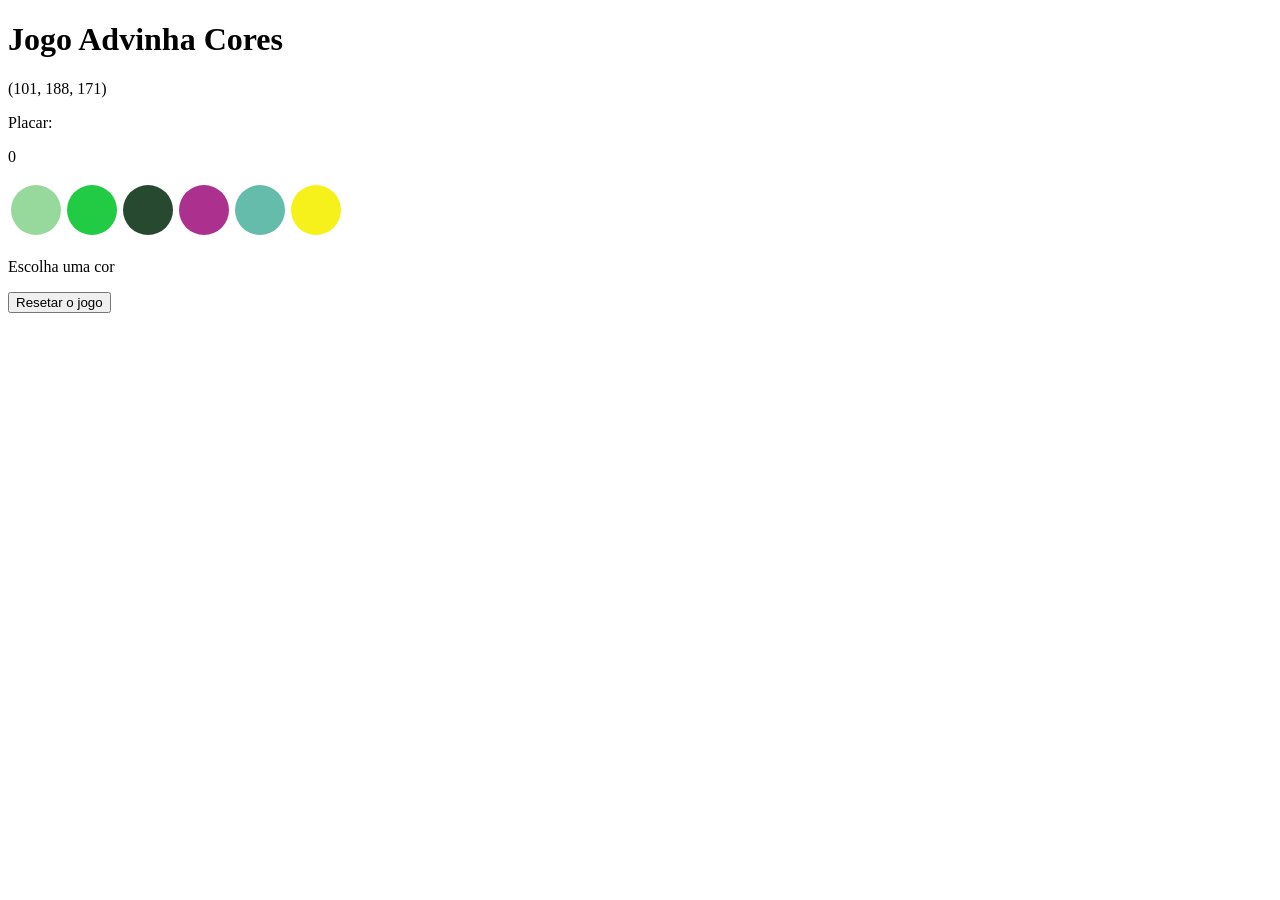
<file: Color_Guess_Project/index.html>
<!DOCTYPE html>
<html lang="pt-BR">
    <head>
        <meta charset="UTF-8"/>
        <meta name="viewport" content="width=device-width" />
        <title>Guess Color Project</title>
        <link rel="stylesheet" type="text/css" href="style.css">
    </head>
    <body>
        <h1 id="title">Jogo Advinha Cores</h1>
        <p id="rgb-color"></p>
        Placar: <p id="score"></p>
        <div id="container-balls"></div>
        <p id="answer">Escolha uma cor</p>
        <button id="reset-game">Resetar o jogo</button>
    </body>
    <script type="text/javascript" src="script.js"></script>
</html>
</file>
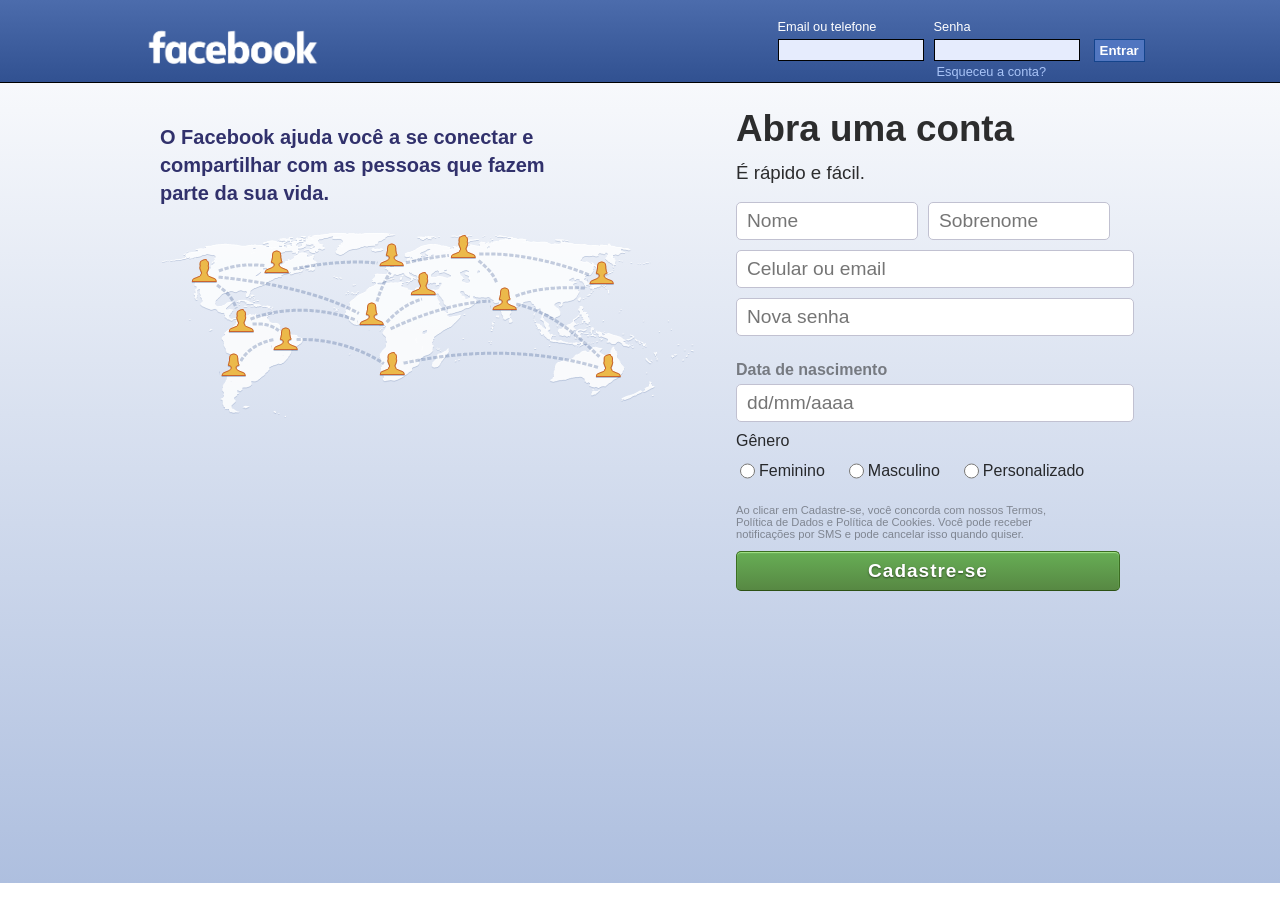
<file: Facebook project/index.html>
<!DOCTYPE html>
<html lang="en">
<head>
  <meta charset="UTF-8">
  <meta name="viewport" content="width=device-width, initial-scale=1.0">
  <link rel="stylesheet" href="style.css">
  <title>Facebook Project - Mario e Stefano</title>
</head>
<body>
  <header class="top-bar">
    <div class="content-head">
      <img class="facebook-logo" src="imgs/facebook-logo.png">
      <form class="facebook-login">
        <div class="form-group">
          <label id="user-email-phone-label">Email ou telefone</label>
          <input class="inputs-login" required id="user-email-phone" type="text">
        </div>
        <div class="form-group">
          <label id="user-password-label">Senha</label>
          <input class="inputs-login" required id="user-password" type="password">
          <a href="#">Esqueceu a conta?</a>
        </div>
        <div class="form-control">
          <button id="button-login" class="button-login">Entrar</button>
        </div>
      </form>
    </div>
  </header>
  <main class="main-content">
    <div class="left-content">
      <p id="facebook-slogan" class="facebook-slogan">O Facebook ajuda você a se conectar e compartilhar com as pessoas que fazem parte da sua vida.</p>
      <img id="facebook-networking" src="imgs/networking.png">
    </div>
    <div class="right-content">
      <h1>Abra uma conta</h1>
      <h3 class="quick-easy">É rápido e fácil.</h3>
      <form class="register">
        <div class="full-name">
          <input class="inputs-register" required type="text" name="firstname" placeholder="Nome">
          <input class="inputs-register" required type="text" name="lastname" placeholder="Sobrenome">
        </div>
        <div class="other-fields">
          <input class="inputs-register" required type="text" name="phone_email" placeholder="Celular ou email">
          <input class="inputs-register" required type="password" name="password" placeholder="Nova senha">
          <label id="label-birthdate" class="label-birthdate">Data de nascimento</label>
          <input class="inputs-register" required type="text" name="birthdate" placeholder="dd/mm/aaaa">
          <label id="label-gender">Gênero</label>
          <div class="radio-buttons">
            <input class="gender inputs-register" required name="gender" id="feminino" type="radio" value="Feminino"><label for="feminino">Feminino</label>
            <input class="gender inputs-register" required name="gender" id="masculino" type="radio" value="Masculino"><label for="masculino">Masculino</label>
            <input class="gender inputs-register" required name="gender" id="personalizado" type="radio" value="Personalizado"><label for="personalizado">Personalizado</label>
          </div>
          <p class="agree">Ao clicar em Cadastre-se, você concorda com nossos Termos, Política de Dados e Política de Cookies. Você pode receber notificações por SMS e pode cancelar isso quando quiser.</p>
          <button type="submit" id="facebook-register" class="facebook-register">Cadastre-se</button>
        </div>
      </form>
    </div>
  </main>
</body>
<script src="script.js"></script>
</html>
</file>
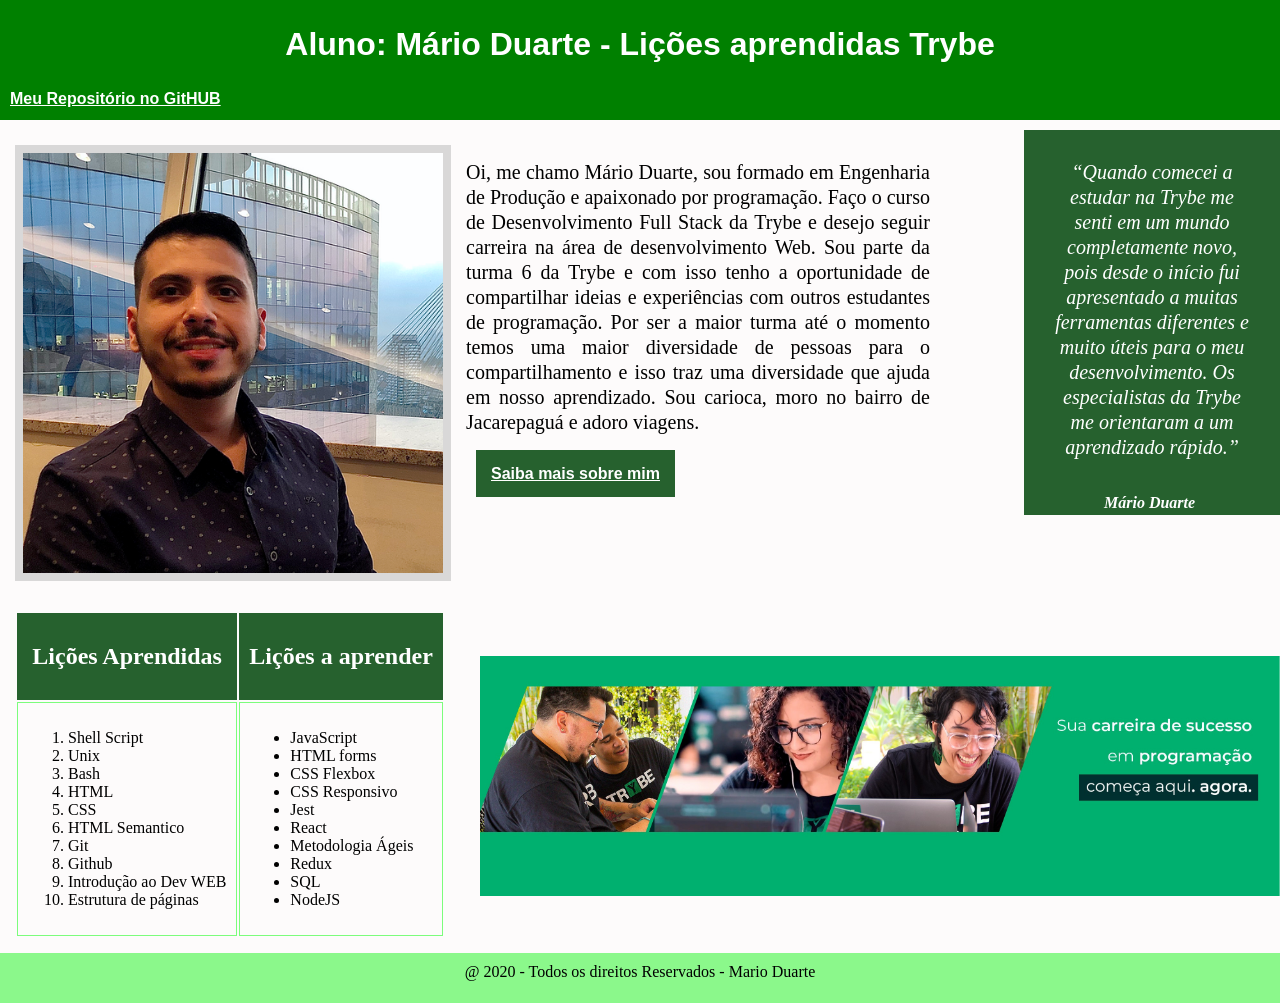
<file: Lessons_Learned_Project/index.html>
<!DOCTYPE html>
<html lang="pt-br">
  <head>
    <title>Mário Duarte - Projeto Lessons Learned</title>
    <meta charset="UTF-8" />
    <meta name="viewport" content="width=device-width" />
    <link rel="stylesheet" type="text/css" href="style.css" />
  </head>
  <body>
    <header id="cabecalho">
      <h1 id="titulo">Aluno: Mário Duarte - Lições aprendidas Trybe</h1>
      <nav>
        <a target="_blank" href="https://marioduartedev.github.io/">Meu Repositório no GitHUB</a>
      </nav>
    </header>
    <main class="lado-esquerdo">
        <img id="minha_foto" src="minhafoto.png" alt="Foto perfil Mario Duarte">        
        <article><p>Oi, me chamo Mário Duarte, sou formado em Engenharia de Produção e apaixonado por programação. Faço o curso de Desenvolvimento Full Stack da Trybe e desejo seguir carreira na área de desenvolvimento Web. Sou parte da turma 6 da Trybe e com isso tenho a oportunidade de compartilhar ideias e experiências com outros estudantes de programação. Por ser a maior turma até o momento temos uma maior diversidade de pessoas para o compartilhamento e isso traz uma diversidade que ajuda em nosso aprendizado. Sou carioca, moro no bairro de Jacarepaguá e adoro viagens.</p></article>
        <a class="button" target="_blank" href="https://www.linkedin.com/in/m%C3%A1rio-duarte-82815816a/"> Saiba mais sobre mim</a>
    </main>  
  
    <aside class="lado-direito">
        <section><p class="frase">“Quando comecei a estudar na Trybe me senti em um mundo completamente novo, pois desde o início fui apresentado a muitas ferramentas diferentes e muito úteis para o meu desenvolvimento. Os especialistas da Trybe me orientaram a um aprendizado rápido.”</p></section> 
        <strong class="autor"> Mário Duarte</strong>        
    </aside>
    <section class="listas">
        <table>
            <th><h2>Lições Aprendidas</h2></th>
            <th><h2>Lições a aprender</h2></th>
        <tr>
        <td>
        <ol id="licoes_aprendidas">
        <li>Shell Script</li>
        <li>Unix</li>
        <li>Bash</li>
        <li>HTML</li>
        <li>CSS</li>
        <li>HTML Semantico</li>
        <li>Git</li>
        <li>Github</li>
        <li>Introdução ao Dev WEB </li>
        <li>Estrutura de páginas</li>
        </ol>
        </td>
        <td>
        <ul id="licoes_a_aprender">
        <li>JavaScript</li>
        <li>HTML forms</li>
        <li>CSS Flexbox</li>
        <li> CSS Responsivo</li>
        <li>Jest</li>
        <li>React</li>
        <li>Metodologia Ágeis</li>
        <li>Redux</li>
        <li>SQL</li>
        <li>NodeJS</li>
        </ul>
        </td>
        </tr> 
        </table>
    </section>
    <div class="teste">
       
        <img src="trybe.jpeg" alt="Equipe Trybe" width="800px">

    </div>
    
    <footer id="rodape">
      @ 2020 - Todos os direitos Reservados - Mario Duarte
    </footer>
  </body>
</html>
</file>
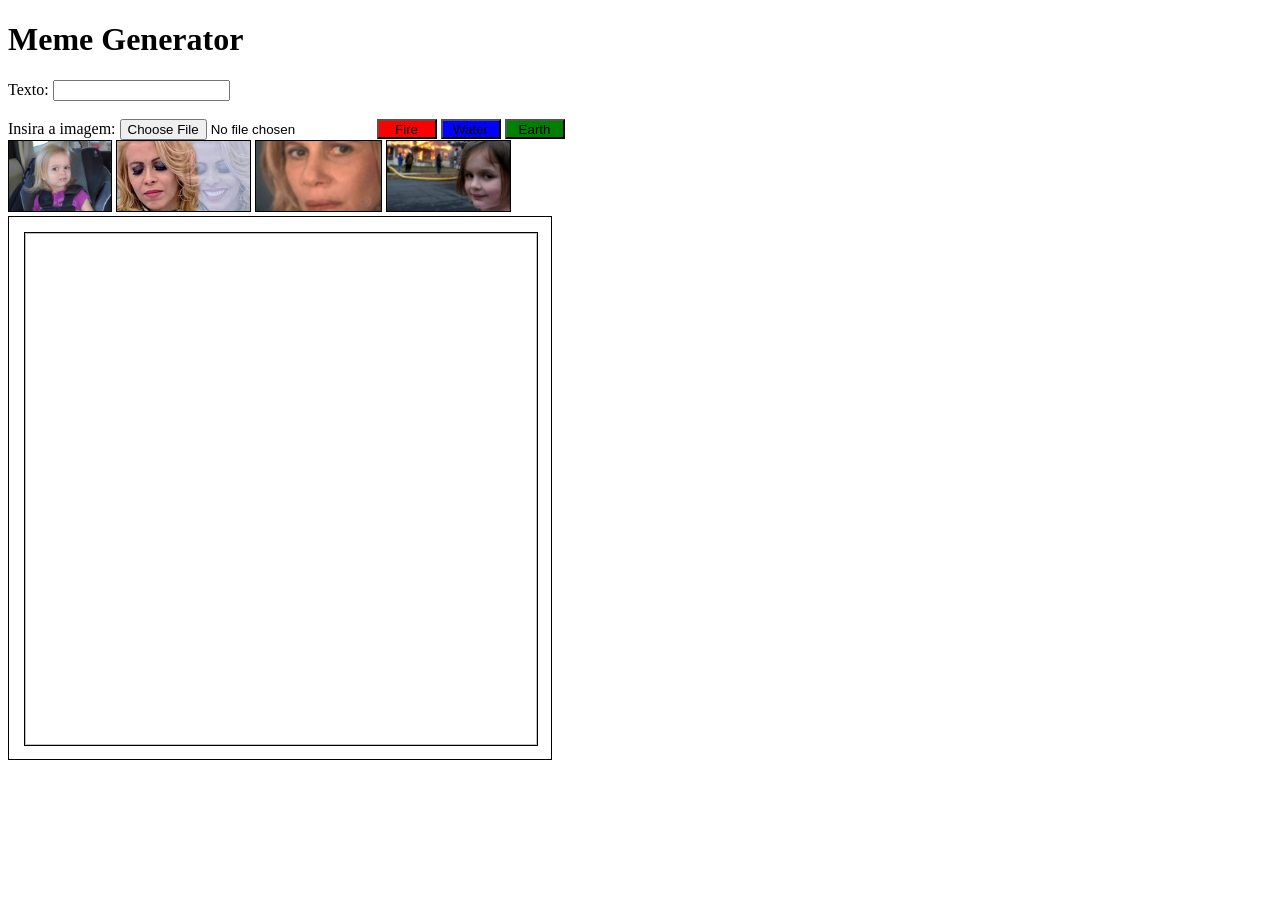
<file: Meme_Generator_Project/index.html>
<!DOCTYPE html>
<html lang="pt-BR">
<head>
    <meta charset="UTF-8" />
    <meta name="viewport" content="width=device-width" />
    <title>Meme Generator</title>
    <link rel="stylesheet" type="text/css" href="style.css">
</head>
<body>
    <header>
        <h1> Meme Generator</h1>
    </header>
    <main>
        Texto: <input id="text-input" type="text" maxlength="60"/><br><br>
        Insira a imagem: <input id="meme-insert" type="file"/>
        <button id="fire" class="fire">Fire</button>
        <button id="water" class="water">Water</button>
        <button id="earth" class="earth">Earth</button>
        <div class="imagens">
            <img id="meme-1" src="./imgs/meme1.png" height="70px">
            <img id="meme-2" src="./imgs/meme2.png" height="70px">
            <img id="meme-3" src="./imgs/meme3.png" height="70px">
            <img id="meme-4" src="./imgs/meme4.png" height="70px">
        </div>
        <section id="meme-image-container" class="meme-image-container">
            <p id="meme-text" class="meme-text"></p>
            <img id="meme-image" class="meme-image">
        </section>
    </main>
</body>
<script type="text/javascript" src="script.js"></script>
</html>
</file>
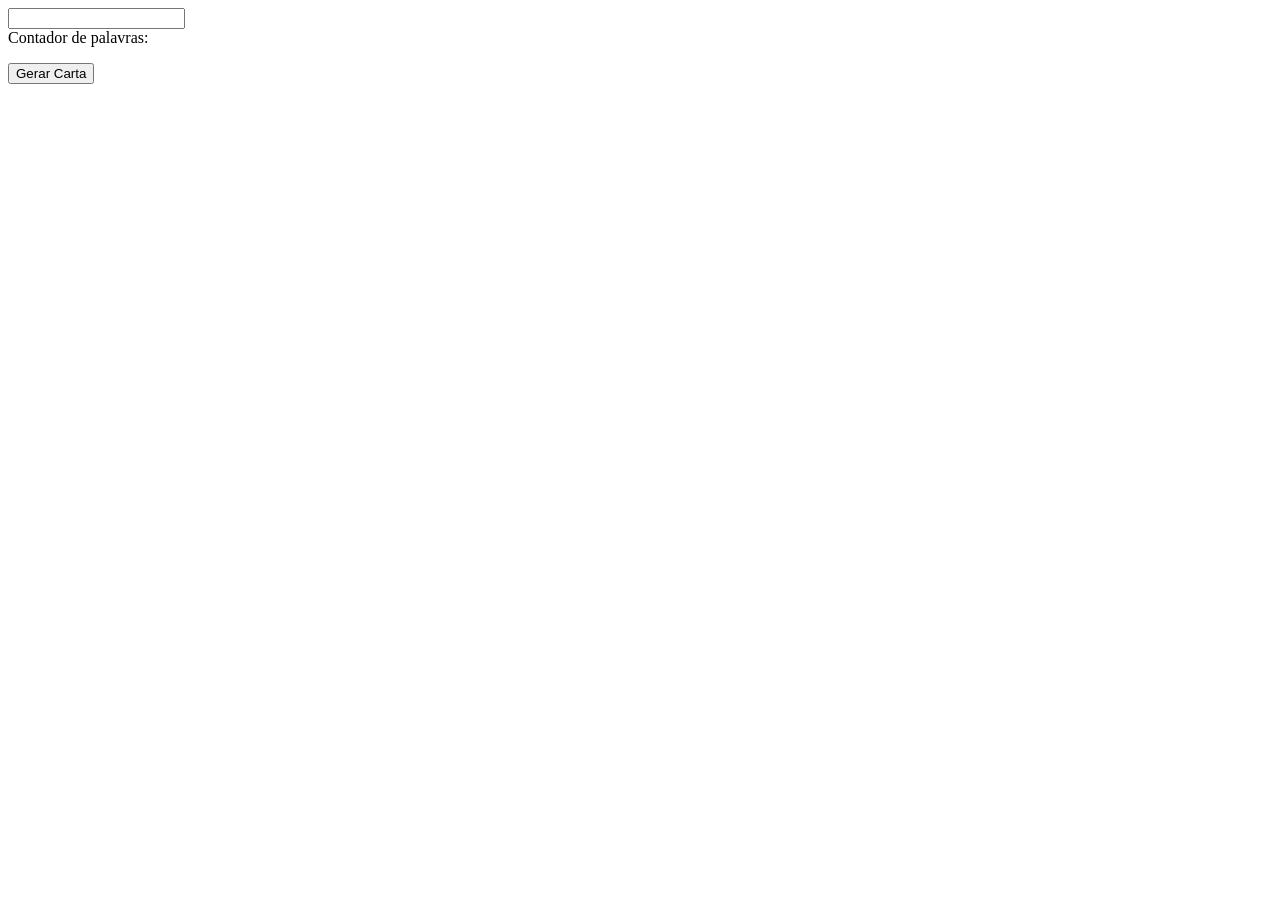
<file: Mistery_Letter_Project/index.html>
<!DOCTYPE html>
<html lang="pt-BR">
    <head>
        <meta charset="UTF-8"/>
        <meta name="viewport" content="width=device-width" />
        <title>Mistery Letter Project</title>
        <link rel="stylesheet" type="text/css" href="style.css">
    </head>
    <body>
        <input id="carta-texto" type="text"><br>
        Contador de palavras:<p id="carta-contador"></p>
        <p id="carta-gerada"></p>
        <button id="criar-carta">Gerar Carta</button>
    </body>
    <script type="text/javascript" src="script.js"></script>
</html>
</file>
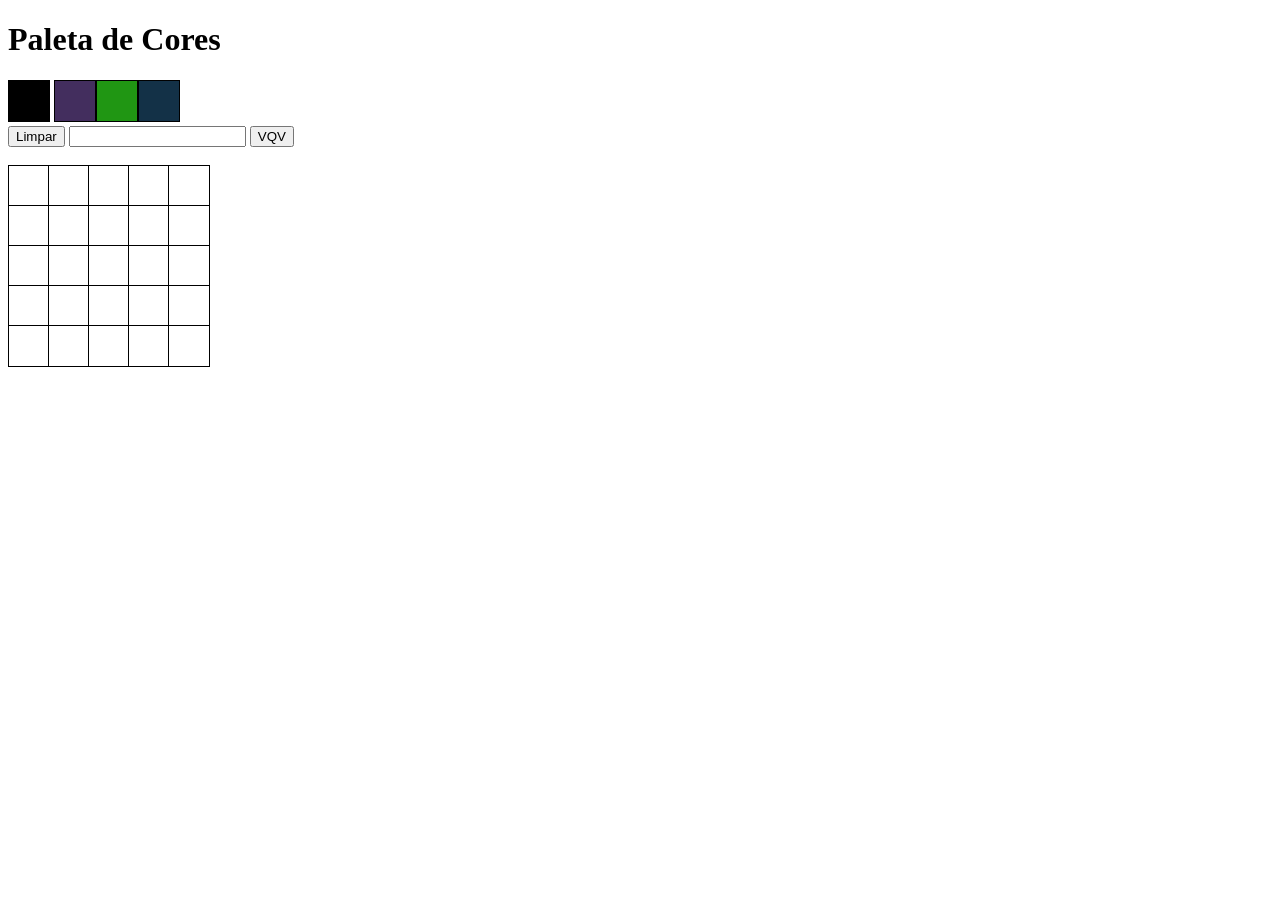
<file: Pixels_Art_Project/index.html>
<!DOCTYPE html>
<html lang="pt-BR">
    <head>
        <meta charset="UTF-8" />
        <meta name="viewport" content="width=device-width" />
        <title>Paleta de Cores</title>
        <link rel="stylesheet" type="text/css" href="style.css">  
    </head>
    <body>
        <h1 id="title">Paleta de Cores</h1>
        <div id="color-palette">
            <div id="black" class="color selected" style="background-color: black;"></div>
        </div>
        <button id="clear-board">
            Limpar
        </button>
        <input type="number" id="board-size" min="1" value="" oninput="validity.valid||(value='');">
        <button id="generate-board">VQV</button>
        <div id="container">
            <br>
            <div id="pixel-board">
                <div class="pixel"></div>
                <div class="pixel"></div>
                <div class="pixel"></div>
                <div class="pixel"></div>
                <div class="pixel"></div>
                <br>
                <div class="pixel"></div>
                <div class="pixel"></div>
                <div class="pixel"></div>
                <div class="pixel"></div>
                <div class="pixel"></div>
                <br>
                <div class="pixel"></div>
                <div class="pixel"></div>
                <div class="pixel"></div>
                <div class="pixel"></div>
                <div class="pixel"></div>
                <br>
                <div class="pixel"></div>
                <div class="pixel"></div>
                <div class="pixel"></div>
                <div class="pixel"></div>
                <div class="pixel"></div>
                <br>
                <div class="pixel"></div>
                <div class="pixel"></div>
                <div class="pixel"></div>
                <div class="pixel"></div>
                <div class="pixel"></div>
            </div>
        </div>
    </body>
    <script type="text/javascript" src="script.js"></script>
</html>
</file>
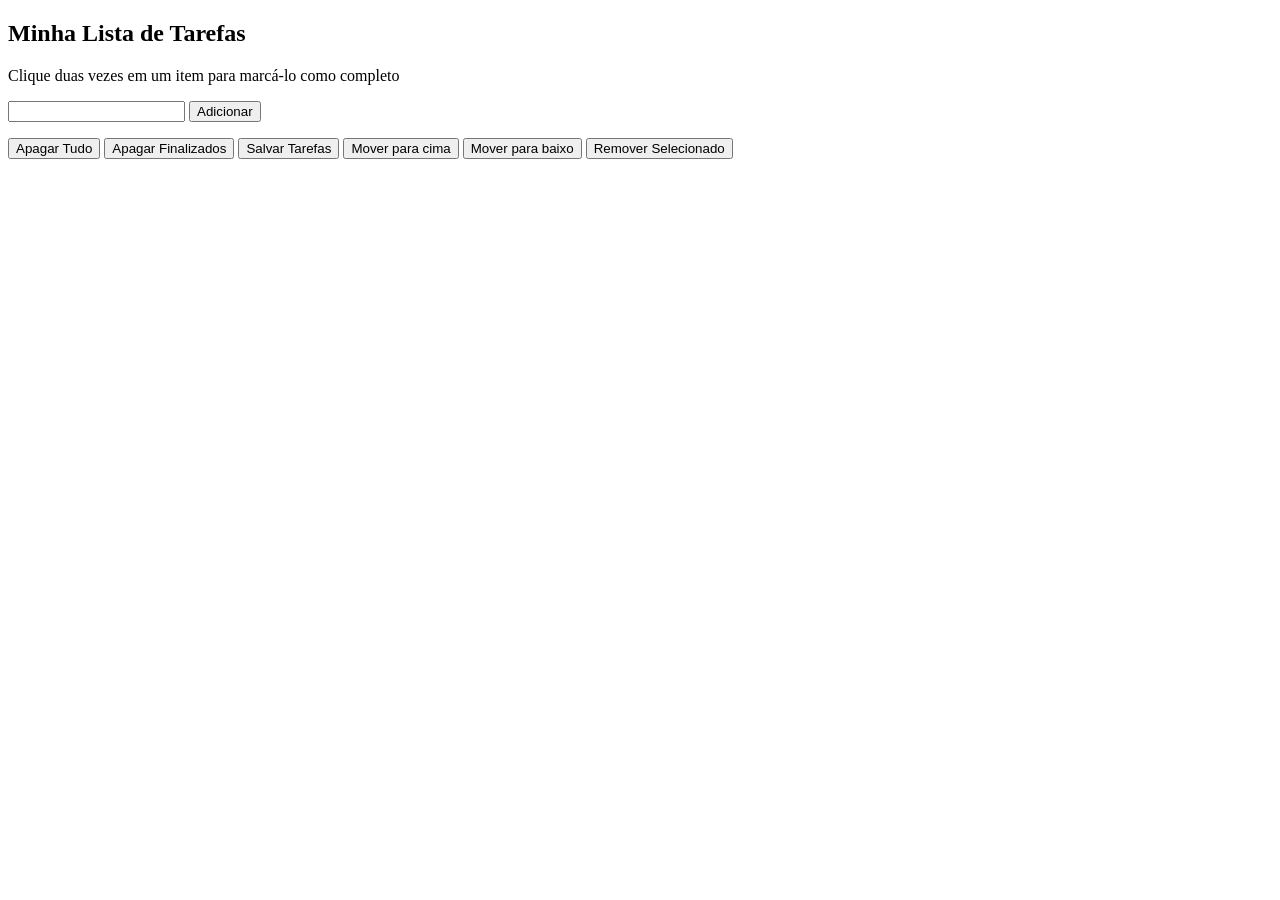
<file: Todo_List_Project/index.html>
<!DOCTYPE html>
<html lang="pt-BR">
    <head>
        <meta charset="UTF-8"/>
        <meta name="viewport" content="width=device-width" />
        <title>Todo List Project</title>
        <link rel="stylesheet" type="text/css" href="style.css">      
    </head>
    <body>
        <header><h2>Minha Lista de Tarefas</h2></header>
        <p id="funcionamento">Clique duas vezes em um item para marcá-lo como completo</p>
        <input type="text" id="texto-tarefa"/>
        <button id="criar-tarefa">Adicionar</button>
        <ol id="lista-tarefas"></ol>
        <button id="apaga-tudo">Apagar Tudo</button>
        <button id="remover-finalizados">Apagar Finalizados</button>
        <button id="salvar-tarefas">Salvar Tarefas</button>
        <button id="mover-cima">Mover para cima</button>
        <button id="mover-baixo">Mover para baixo</button>
        <button id="remover-selecionado">Remover Selecionado</button>
    </body>
    <script type="text/javascript" src="script.js"></script>   
</html>
</file>
<file: Color_Guess_Project/style.css>
.ball {
  border-radius: 50%;
  display: inline-block;
  height: 50px;
  margin: 3px;
  width: 50px;
}
</file>
<file: Facebook project/style.css>
.top-bar {
  background-color: rgb(66, 103, 178);
  background-image: linear-gradient(rgb(76, 108, 172), rgb(49, 81, 145));
  border-bottom: 1px solid  black;
  display: flex;
}

.facebook-login {
  align-self: flex-end;
  display: flex;
}

.form-group {
  color: white;
  display: flex;
  flex-direction: column;
  font-family: Arial, Helvetica, sans-serif;
  font-size: 0.8em;
}

.form-control {
  align-self: center;
}

.main-content {
  display: flex;
  height: 800px;
  justify-content: space-between;
  margin: auto;
  width: 75%;
}

.left-content {
  width: 750px;
}

.right-content {
  width: 500px;
}

.full-name {
  display: flex;
}

.other-fields {
  display: flex;
  flex-direction: column;
}

.radio-buttons {
  align-items: center;
  display: flex;
}

.content-head {
  align-items: center;
  display: flex;
  height: 82px;
  justify-content: space-between;
  margin: auto;
  width: 79.5%;
}

body {
  background-image: linear-gradient(white, rgb(174, 191, 223));
  background-repeat: no-repeat;
  background-size: auto;
  color: rgba(0, 0, 0, 0.82);
  font-family: Arial, Helvetica, sans-serif;
  margin: 0;
}

.facebook-logo {
  align-self: center;
  justify-self: left;
  height: 64px;
}

.facebook-slogan {
  color: rgba(28, 28, 92, 0.9);
  font-family: Arial, Helvetica, sans-serif;
  font-size: 1.25em;
  font-weight: 800;
  line-height: 28px;
  margin-top: 40px;
  width: 75%;
}

.inputs-login {
  background-color: rgb(230, 236, 253);
  border: 1px solid black;
  height: 18px;
  margin-left: 0;
  margin-right: 10px;
  margin-top: 5px;
  width: 140px;
}

.button-login {
  background-color: rgb(81, 118, 192);
  border: 1px solid rgba(6, 55, 128, 0.8);
  color: white;
  font-weight: 600;
  margin-left: 4px;
  margin-right: 4px;
  padding: 3px;
  padding-left: 5px;
  padding-right: 5px;
}

.button-login:hover {
  background-color: rgb(40, 76, 146);
  cursor: pointer;
}

a {
  color: rgb(169, 196, 247);
  margin: 3px;
  text-decoration: none;
}

a:hover {
  text-decoration: underline;
}

h1 {
  font-size: 2.3em;
  margin-bottom: 12px;
}

h3 {
  font-weight: 200;
  margin-top: 10px;
}

.inputs-register {
  border: 1px solid rgb(193, 193, 209);
  border-radius: 5px;
  font-size: 1.2em;
  height: 34px;
  margin-bottom: 10px;
  margin-right: 10px;
  padding-left: 10px;
  width: 100%;
}

.gender {
  margin: 4px;
  width: 15px;
}

label {
  margin-right: 20px;
}

.agree {
  color: rgba(0, 0, 0, 0.39);
  font-size: 0.7em;
  width: 85%;
}

.label-birthdate {
  color: rgba(0, 0, 0, 0.466);
  font-weight: 800;
  margin-bottom: 5px;
  margin-top: 15px;
}

.facebook-register {
  background: linear-gradient(#67ae55, #578843);
  background-color: #69a74e;
  border: 1px solid;
  border-color: #3b6e22 #3b6e22 #2c5115;
  border-radius: 5px;
  box-shadow: inset 0 1px 1px #a4e388;
  color: white;
  cursor: pointer;
  display: inline-block;
  font-family: Freight Sans Bold, Helvetica, Arial, sans-serif;
  font-size: 19px;
  font-weight: 600;
  letter-spacing: 1px;
  line-height: 126%;
  min-width: 194px;
  padding: 7px 20px;
  position: relative;
  text-align: center;
  text-shadow: 0 1px 2px rgba(0, 0, 0, 0.5);
}
</file>
<file: Lessons_Learned_Project/style.css>
body{
    background-color: rgb(253, 251, 251);
    margin: 0px;
    padding-top: 130px;
}
header{
    position: fixed;
    top: 0px;
    left: 0px;
    background-color: green;
    width: 100%;
    height: 120px;    
}
#titulo{
    color: white;
    font-family: montserrat, sans-serif;
    text-align: center;
    padding: 5px;
}
#minha_foto{
    width: 420px;
    margin: 15px;
    border: solid 8px rgb(181, 182, 181, 0.5);
    float: left;
}
footer{
    background-color: rgb(139, 248, 139);
    width: 100%;
    margin: 0px;
    text-align: center;
    height: 40px;
    padding-top: 10px;

}
a{
    color: white;
    margin: 10px;
    font-weight: 600;
    font-family: Verdana, Geneva, Tahoma, sans-serif;   
}
a:hover{
    color: rgb(124, 253, 124);
}
p{
    margin: 30px;
    text-align: justify;
    line-height: 25px;
    font-size: 16px;
    font-size: 20px;
}
aside{
    background-color: rgb(38, 97, 46);
    max-width: 20%;
    float: right;
    font-style: italic;
    color: white;

}
.linha{
    max-width: 5px;
    background-color: springgreen;
}
main{
    float: left;
    max-width: 75%;
}

.listas{
    clear: both;
    margin: 15px;
    float: left;
}
.autor{


    line-height: 25px;
    font-size: 16px;
    margin: 80px;
}

td {
    border: solid 1px rgb(124, 253, 124);
    padding: 10px;
}
th {
    background-color: rgb(38, 97, 46);
    color: white;
    padding: 10px;
}
.button {
    padding: 15px;
    background-color: rgb(38, 97, 46);
    text-align: center;
}

.frase{
    text-align: center;
}
.teste{

    padding-top: 60px;
    float: right;
}
footer{
    clear: both;
}
</file>
<file: Meme_Generator_Project/style.css>
main {
  display: block;
  height: 100%;
}

.meme-image-container {
  background-color: white;
  border: solid 1px black;
  height: 512px;
  overflow: hidden;
  padding: 15px;
  position: absolute;
  width: 512px;
}

.meme-text {
  position: absolute;
}

p {
  color: white;
  font-size: 30px;
  position: absolute;
  text-shadow: 5px 5px 5px black;
}

.meme-image {
  height: 512px;
  width: 512px;
}

button {
  height: 20px;
  width: 60px;
}

.fire {
  background-color: red;
}

.earth {
  background-color: green;
}

.water {
  background-color: blue;
}

img {
  border: solid 1px black;
}
</file>
<file: Mistery_Letter_Project/style.css>
.newspaper {
  background-color: antiquewhite;
  font-family: 'Times New Roman';
  font-weight: bold;
}

.magazine1 {
  background-color: teal;
  color: white;
  font-family: Verdana;
  font-weight: 900;
  text-transform: uppercase;
}

.magazine2 {
  background-image: url(images/pink-pattern.png);
  color: fuchsia;
  font-family: Verdana;
  font-weight: 900;
}

span {
  margin: 10px;
}

.medium {
  font-size: 20px;
  padding: 8px;
}

.big {
  font-size: 30px;
  padding: 10px;
}

.reallybig {
  font-size: 40px;
  padding: 15px;
}

.rotateleft {
  transform: rotate(-5deg);
}

.rotateright {
  transform: rotate(5deg);
}

.skewleft {
  transform: skewX(10deg);
}

.skewright {
  transform: skewX(-10deg);
}
</file>
<file: Pixels_Art_Project/style.css>
.color {
    border-color: black;
    border-style: solid;
    border-width: 1px;
    display: inline-block;
    width: 40px;
    height: 40px;
}
.pixel {
    margin: -3px;
    border-color: black;
    border-style: solid;
    border-width: 1px;
    display: inline-block;
    width: 40px;
    height: 40px;
    background-color: white;
}
#pixel-board {
    margin-left: 3px;
    margin-top: 3px;
}
</file>
<file: Todo_List_Project/style.css>
.completed {
    text-decoration: line-through solid rgb(0, 0, 0);
}
</file>
